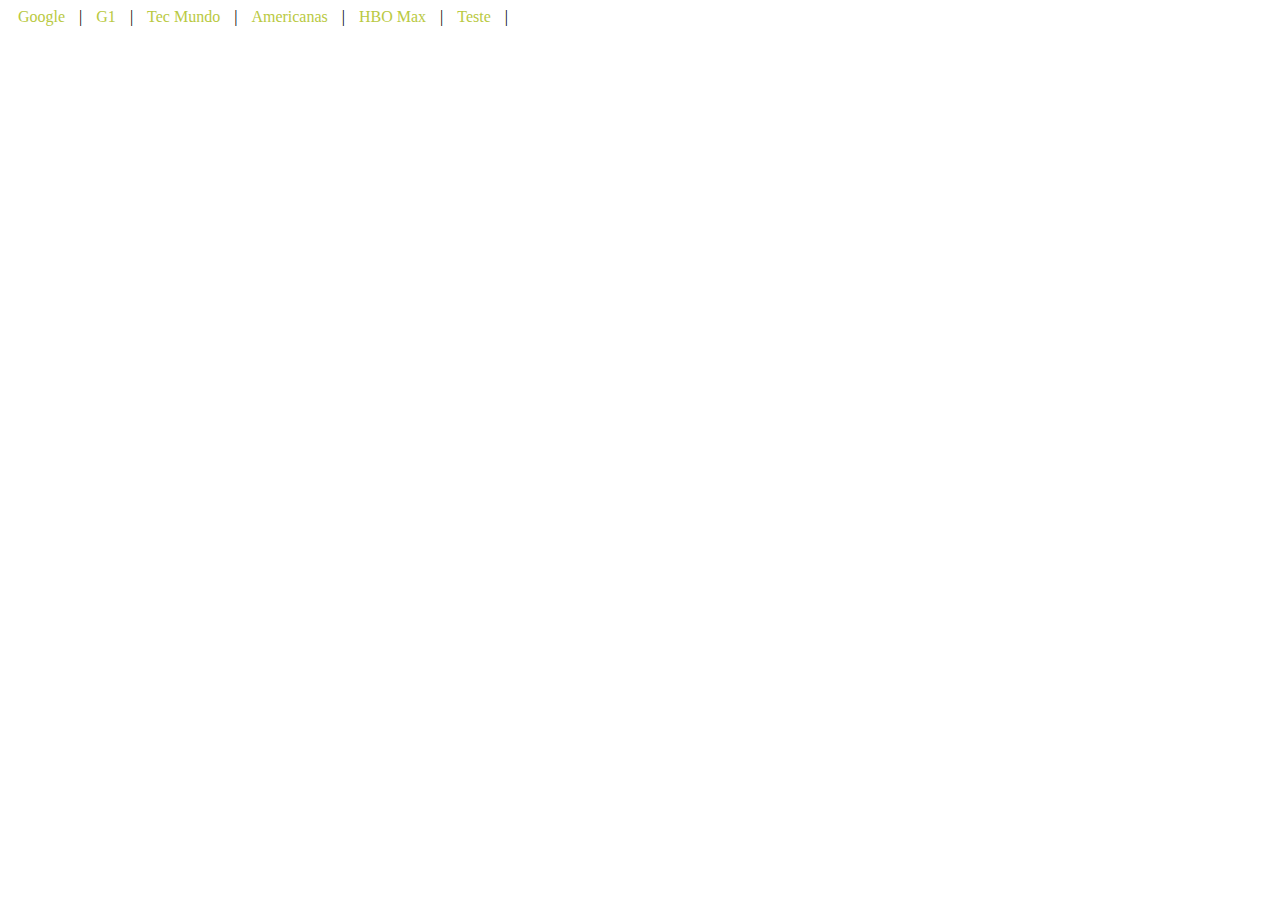
<file: Formatar_link/index.html>
<!DOCTYPE html>
<html>
    <head>
        <meta charset="UTF-8">
        <title>Links</title>
        <link rel="stylesheet" type="text/css" href="style.css">
    </head>

    <body>
        <a href="https://www.google.com.br/">Google</a> |
        <a href="https://g1.globo.com/">G1</a> |
        <a href="https://www.tecmundo.com.br/">Tec Mundo</a> |
        <a href="https://www.americanas.com.br/">Americanas</a> |
        <a href="https://play.hbomax.com/">HBO Max</a> |
        <a href="https://play.hbomaxdashudad.com/">Teste</a> |
    
    </body>
</html>
</file>
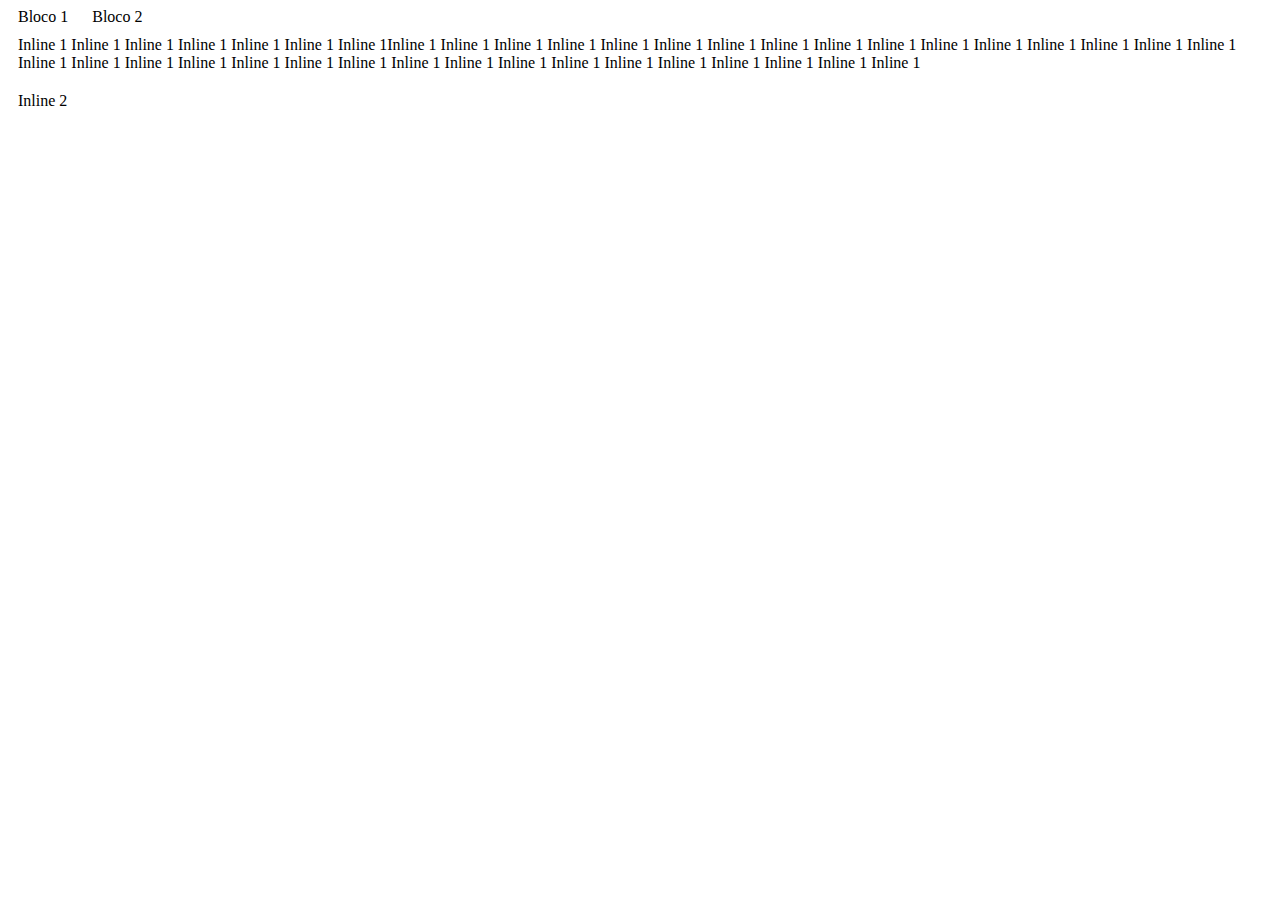
<file: Inline_block_inline-block/index.html>
<!DOCTYPE html>
<html>
    <head>
        <meta charset="UTF-8">
        <title>Elementos inline, block e inline-block</title>
        <link rel="stylesheet" type="text/css" href="style.css">
    </head>

    <body>
        
        <div class="borda">Bloco 1</div>
        <div class="borda">Bloco 2</div>

        <span class="borda2">Inline 1 Inline 1 Inline 1 Inline 1 Inline 1 Inline 1 Inline 1Inline 1 Inline 1 Inline 1 Inline 1 Inline 1 Inline 1 Inline 1 Inline 1 Inline 1 Inline 1 Inline 1 Inline 1 Inline 1 Inline 1 Inline 1 Inline 1 Inline 1 Inline 1 Inline 1 Inline 1 Inline 1 Inline 1 Inline 1 Inline 1 Inline 1 Inline 1 Inline 1 Inline 1 Inline 1 Inline 1 Inline 1 Inline 1 Inline 1 </span>
        <span class="borda2">Inline 2</span>
    </body>

</html>
</file>
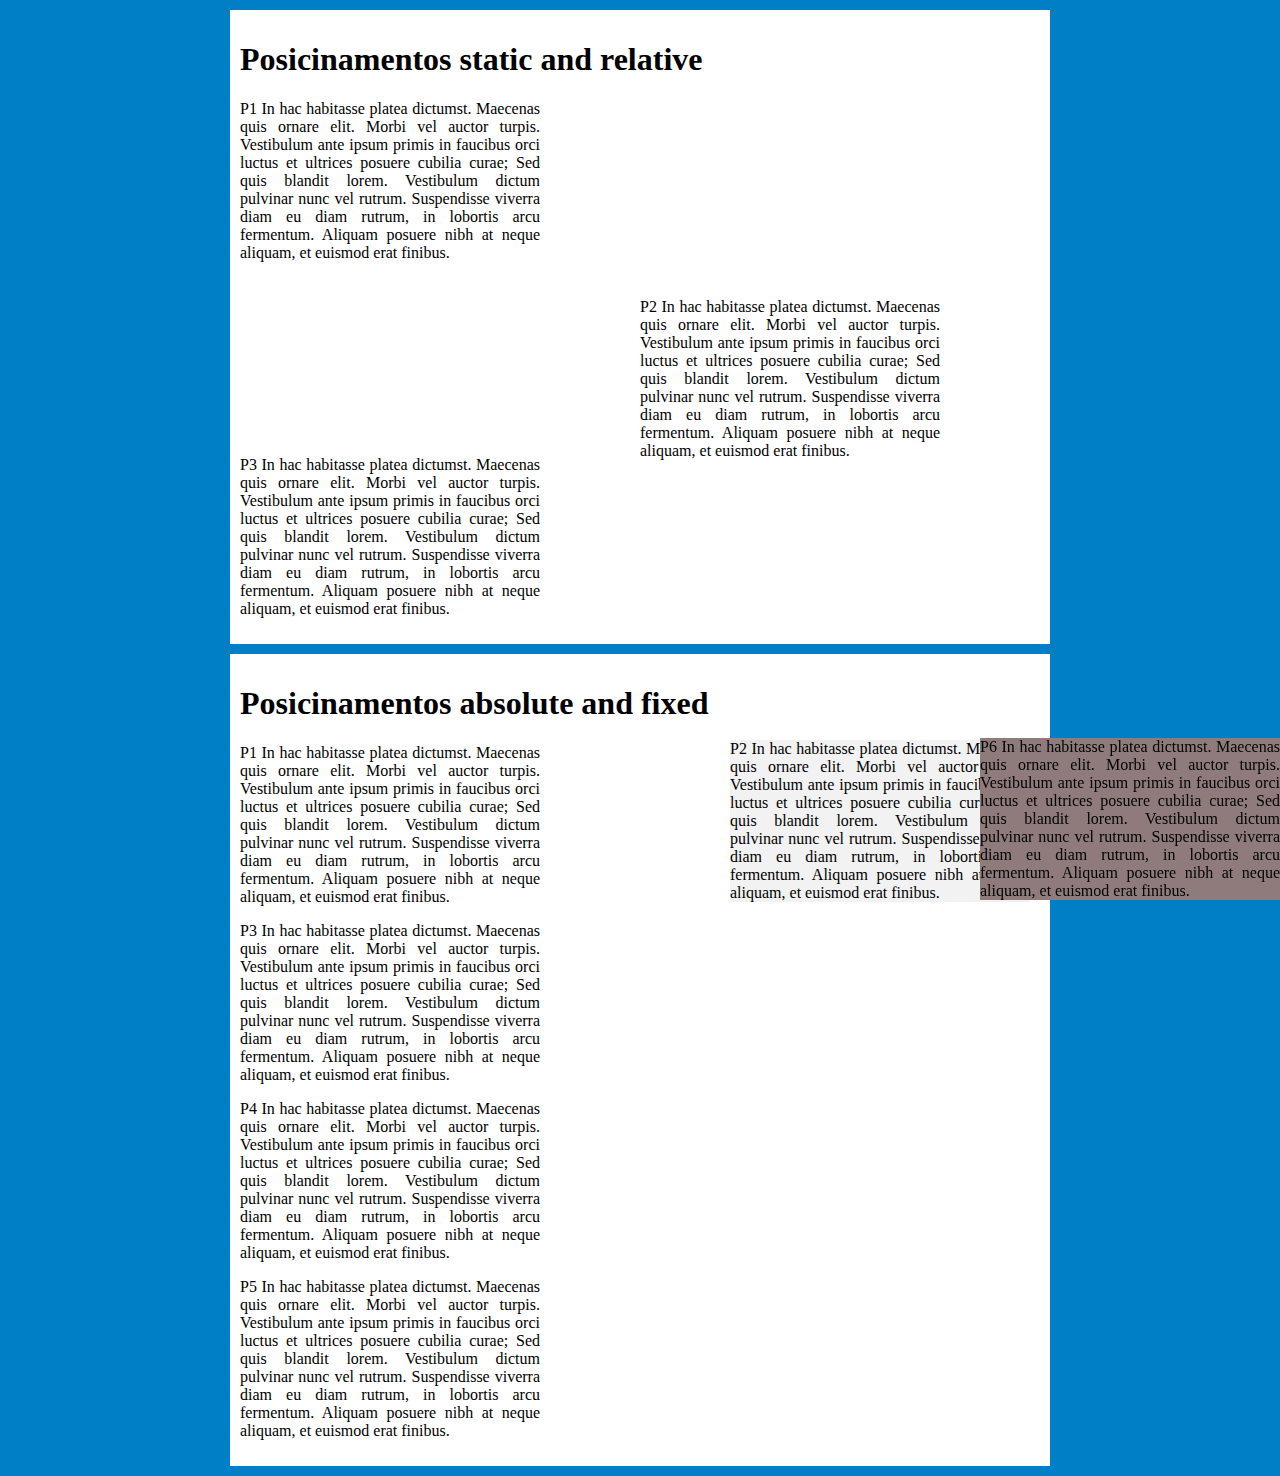
<file: Posicionamentos/index.html>
<!DOCTYPE html>
<html>
    <head>
        <meta charset="UTF-8">
        <title>Posicionamentos (static, relative, absolute e fixed)</title>
        <link rel="stylesheet" type="text/css" href="style.css">
    </head>

    <body>
        
        <div class="container">
            <h1>Posicinamentos static and relative</h1>

            <p>
                P1 In hac habitasse platea dictumst. Maecenas quis ornare elit. Morbi vel auctor turpis. Vestibulum ante ipsum primis in faucibus orci luctus et ultrices posuere cubilia curae; Sed quis blandit lorem. Vestibulum dictum pulvinar nunc vel rutrum. Suspendisse viverra diam eu diam rutrum, in lobortis arcu fermentum. Aliquam posuere nibh at neque aliquam, et euismod erat finibus.
            </p>

            <p class="relative">
                P2 In hac habitasse platea dictumst. Maecenas quis ornare elit. Morbi vel auctor turpis. Vestibulum ante ipsum primis in faucibus orci luctus et ultrices posuere cubilia curae; Sed quis blandit lorem. Vestibulum dictum pulvinar nunc vel rutrum. Suspendisse viverra diam eu diam rutrum, in lobortis arcu fermentum. Aliquam posuere nibh at neque aliquam, et euismod erat finibus.
            </p>

            <p>
                P3 In hac habitasse platea dictumst. Maecenas quis ornare elit. Morbi vel auctor turpis. Vestibulum ante ipsum primis in faucibus orci luctus et ultrices posuere cubilia curae; Sed quis blandit lorem. Vestibulum dictum pulvinar nunc vel rutrum. Suspendisse viverra diam eu diam rutrum, in lobortis arcu fermentum. Aliquam posuere nibh at neque aliquam, et euismod erat finibus.
            </p>

        </div><!--Fim do posicionamento estático e relativo-->


        <div class="container"><!--Inicio do posicionamento absoluto e fixo-->
            <h1>Posicinamentos absolute and fixed</h1>

            <p>
                P1 In hac habitasse platea dictumst. Maecenas quis ornare elit. Morbi vel auctor turpis. Vestibulum ante ipsum primis in faucibus orci luctus et ultrices posuere cubilia curae; Sed quis blandit lorem. Vestibulum dictum pulvinar nunc vel rutrum. Suspendisse viverra diam eu diam rutrum, in lobortis arcu fermentum. Aliquam posuere nibh at neque aliquam, et euismod erat finibus.
            </p>

            <p class="absolute">
                P2 In hac habitasse platea dictumst. Maecenas quis ornare elit. Morbi vel auctor turpis. Vestibulum ante ipsum primis in faucibus orci luctus et ultrices posuere cubilia curae; Sed quis blandit lorem. Vestibulum dictum pulvinar nunc vel rutrum. Suspendisse viverra diam eu diam rutrum, in lobortis arcu fermentum. Aliquam posuere nibh at neque aliquam, et euismod erat finibus.
            </p>

            <p>
                P3 In hac habitasse platea dictumst. Maecenas quis ornare elit. Morbi vel auctor turpis. Vestibulum ante ipsum primis in faucibus orci luctus et ultrices posuere cubilia curae; Sed quis blandit lorem. Vestibulum dictum pulvinar nunc vel rutrum. Suspendisse viverra diam eu diam rutrum, in lobortis arcu fermentum. Aliquam posuere nibh at neque aliquam, et euismod erat finibus.
            </p>

            <p>
                P4 In hac habitasse platea dictumst. Maecenas quis ornare elit. Morbi vel auctor turpis. Vestibulum ante ipsum primis in faucibus orci luctus et ultrices posuere cubilia curae; Sed quis blandit lorem. Vestibulum dictum pulvinar nunc vel rutrum. Suspendisse viverra diam eu diam rutrum, in lobortis arcu fermentum. Aliquam posuere nibh at neque aliquam, et euismod erat finibus.
            </p>

            <p>
                P5 In hac habitasse platea dictumst. Maecenas quis ornare elit. Morbi vel auctor turpis. Vestibulum ante ipsum primis in faucibus orci luctus et ultrices posuere cubilia curae; Sed quis blandit lorem. Vestibulum dictum pulvinar nunc vel rutrum. Suspendisse viverra diam eu diam rutrum, in lobortis arcu fermentum. Aliquam posuere nibh at neque aliquam, et euismod erat finibus.
            </p>

            <p class="fixed">
                P6 In hac habitasse platea dictumst. Maecenas quis ornare elit. Morbi vel auctor turpis. Vestibulum ante ipsum primis in faucibus orci luctus et ultrices posuere cubilia curae; Sed quis blandit lorem. Vestibulum dictum pulvinar nunc vel rutrum. Suspendisse viverra diam eu diam rutrum, in lobortis arcu fermentum. Aliquam posuere nibh at neque aliquam, et euismod erat finibus.
            </p>

        </div><!--Fim do posicionamento abosoluto e fixo-->

    </body>
</html>
</file>
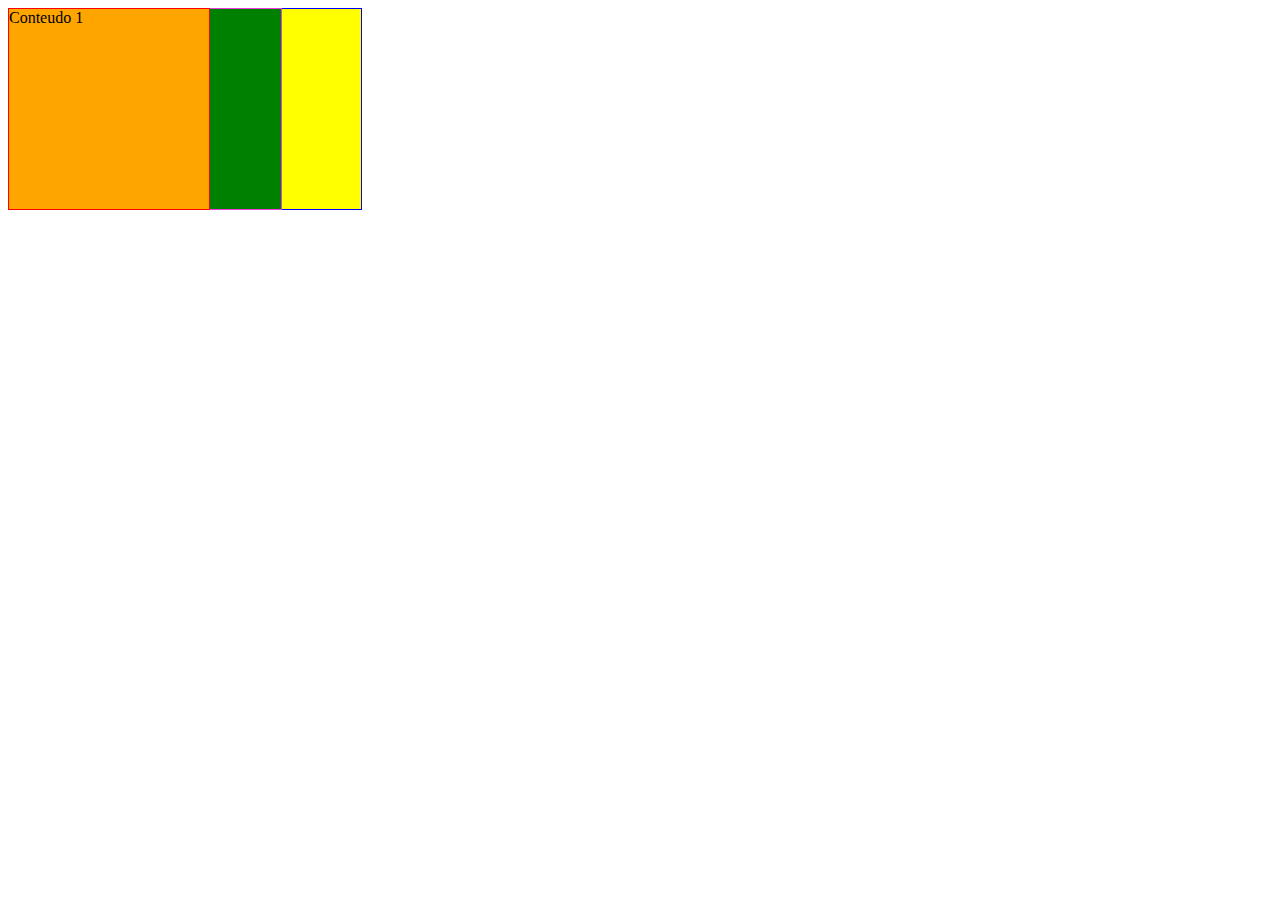
<file: Sobrepondo-elementos/index.html>
<!DOCTYPE html>
<html lang="en">
    <head>
        <meta charset="UTF-8">
        <title>Sobrepondo elementos</title>
        <link rel="stylesheet" type="text/css" href="style.css">
    </head>
    <body>
        
        <div class="conteudo1">
            Conteudo 1
        </div>

        <div class="conteudo2">
            Conteudo 2
        </div>

        <div class="conteudo3">
            Conteudo 3
        </div>

    </body>
</html>
</file>
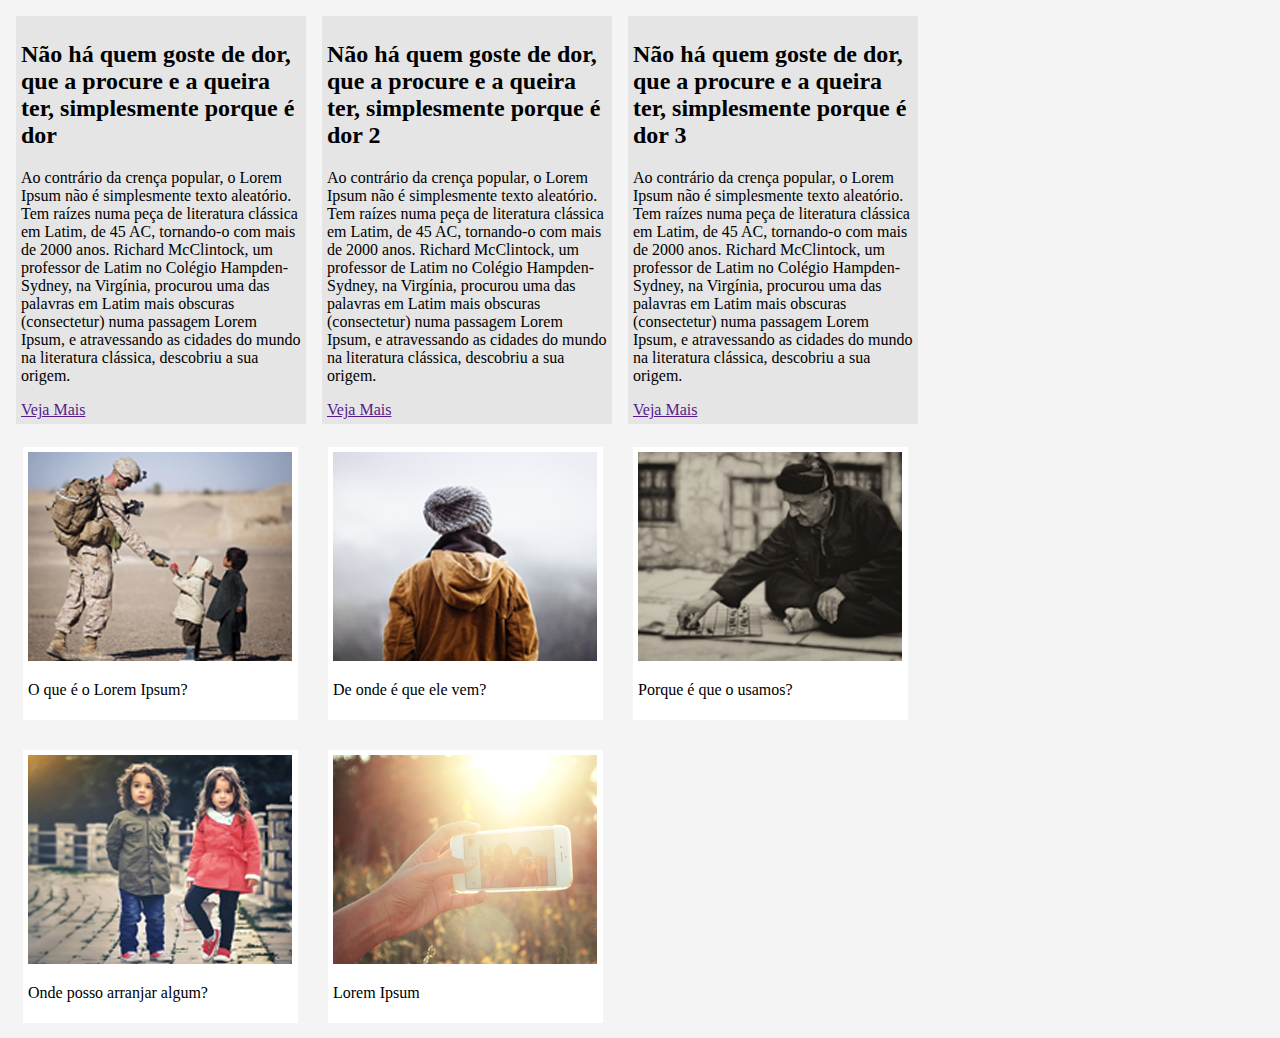
<file: Elementos_flutuantes/elementos-flutuantes.html>
<!DOCTYPE html>
<html>
    <head>
        <meta charset="UTF-8">
        <title>Elementos flutuantes na prática</title>
        <link rel="stylesheet" type="text/css" href="style.css">
    </head>
    <body>
        <div id="principal"><!--Inicio div principal-->
            
            <div class="noticia"> <!--Inicio do bloco de noticias-->
                
                <h2>Não há quem goste de dor, que a procure e a queira ter, simplesmente porque é dor</h2>

                <p>
                    Ao contrário da crença popular, o Lorem Ipsum não é simplesmente texto aleatório. Tem raízes numa peça de literatura clássica em Latim, de 45 AC, tornando-o com mais de 2000 anos. Richard McClintock, um professor de Latim no Colégio Hampden-Sydney, na Virgínia, procurou uma das palavras em Latim mais obscuras (consectetur) numa passagem Lorem Ipsum, e atravessando as cidades do mundo na literatura clássica, descobriu a sua origem.
                </p>

                <a href="">Veja Mais</a>

            </div>

            <div class="noticia">

                <h2>Não há quem goste de dor, que a procure e a queira ter, simplesmente porque é dor 2</h2>

                <p>
                    Ao contrário da crença popular, o Lorem Ipsum não é simplesmente texto aleatório. Tem raízes numa peça de literatura clássica em Latim, de 45 AC, tornando-o com mais de 2000 anos. Richard McClintock, um professor de Latim no Colégio Hampden-Sydney, na Virgínia, procurou uma das palavras em Latim mais obscuras (consectetur) numa passagem Lorem Ipsum, e atravessando as cidades do mundo na literatura clássica, descobriu a sua origem.
                </p>

                <a href="">Veja Mais</a>

            </div>

            <div class="noticia">

                <h2>Não há quem goste de dor, que a procure e a queira ter, simplesmente porque é dor 3</h2>

                <p>
                    Ao contrário da crença popular, o Lorem Ipsum não é simplesmente texto aleatório. Tem raízes numa peça de literatura clássica em Latim, de 45 AC, tornando-o com mais de 2000 anos. Richard McClintock, um professor de Latim no Colégio Hampden-Sydney, na Virgínia, procurou uma das palavras em Latim mais obscuras (consectetur) numa passagem Lorem Ipsum, e atravessando as cidades do mundo na literatura clássica, descobriu a sua origem.
                </p>

                <a href="">Veja Mais</a>

            </div><!--Fim do bloco de noticias-->

            <div class="clear"></div>

            <div>

                    <div class="imagem-galeria">
                        <img src="img/imagem1.png">
                        <p>
                            O que é o Lorem Ipsum?
                        </p>
                    </div>

                    <div class="imagem-galeria">
                        <img src="img/imagem2.png">
                        <p>
                            De onde é que ele vem?
                        </p>
                    </div>

                    <div class="imagem-galeria">
                        <img src="img/imagem3.png">
                        <p>
                            Porque é que o usamos?
                        </p>
                    </div>

                    <div class="imagem-galeria">
                        <img src="img/imagem4.png">
                        <p>
                            Onde posso arranjar algum?
                        </p>
                    </div>

                    <div class="imagem-galeria">
                        <img src="img/imagem5.png">
                        <p>
                            Lorem Ipsum
                        </p>
                    </div>

            </div>

        </div> <!--Fim div principal-->

    </body>
</html>
</file>
<file: Formatar_link/style.css>
a{
    padding: 5px 10px;
    text-decoration: none;
}

/*Estado do link não visitado*/
a:link{
    color: #b9c941;
}

/*Estado para links visitados*/
a:visited{
    color: #b9c941;
}

/*Links Hover, passa o curso sobre o link*/
a:hover{
    color: #FFF;
    background: green;
}

/*Estado do link ativo, quando clicado*/
a:active{
    color: #e4f371;
}
</file>
<file: Inline_block_inline-block/style.css>
.borda { 
   padding: 5px;
   margin: 5px;
   display: inline;
}
.borda2 {
    padding: 5px;
    margin: 5px;
    display: inline-block;
}
</file>
<file: Posicionamentos/style.css>
body {
    background: #007fc7;
}

h1 {
    position: static;
}

p {
    width: 300px;
    text-align: justify;
}

.container {
    background: #FFF;
    width: 800px;
    margin: 10px auto;
    padding: 10px;
    position: relative;
}

.relative {
    position: relative;
    top: 20px;
    left: 400px;
}

.absolute {
    background: #f2f2f2;
    position: absolute;
    top: 70px;
    right: 20px;
}

.fixed {
    background: #8f7b7b;
    position: fixed;
    bottom: 0px;
    right: 0px;
    margin: 0px;
}
</file>
<file: Sobrepondo-elementos/style.css>
.conteudo1 {
    border: 1px solid red;
    background: orange;
    width: 200px;
    height: 200px;
    position: absolute;
    z-index: 2;
}
.conteudo2 {
    border: 1px solid rgb(233, 59, 218);
    background: green;
    width: 200px;
    height: 200px;
    position: absolute;
    left: 80px;
    z-index: 1;
}
.conteudo3 {
    border: 1px solid blue;
    background: yellow;
    width: 200px;
    height: 200px;
    position: absolute;
    left: 160px;
    z-index: 0;
}
</file>
<file: Elementos_flutuantes/style.css>
body {
    background: #f4f4f4;
}
#principal {
    width: 920px;
}
.noticia {
    background: #e5e5e5;
    padding: 5px;
    width: 280px;
    margin: 8px;
    float: left;
}

.imagem-galeria {
    background: white;
    width: 265px;
    padding: 5px;
    float: left;
    margin: 15px;
}

.clear {
    clear: both;
}
</file>
